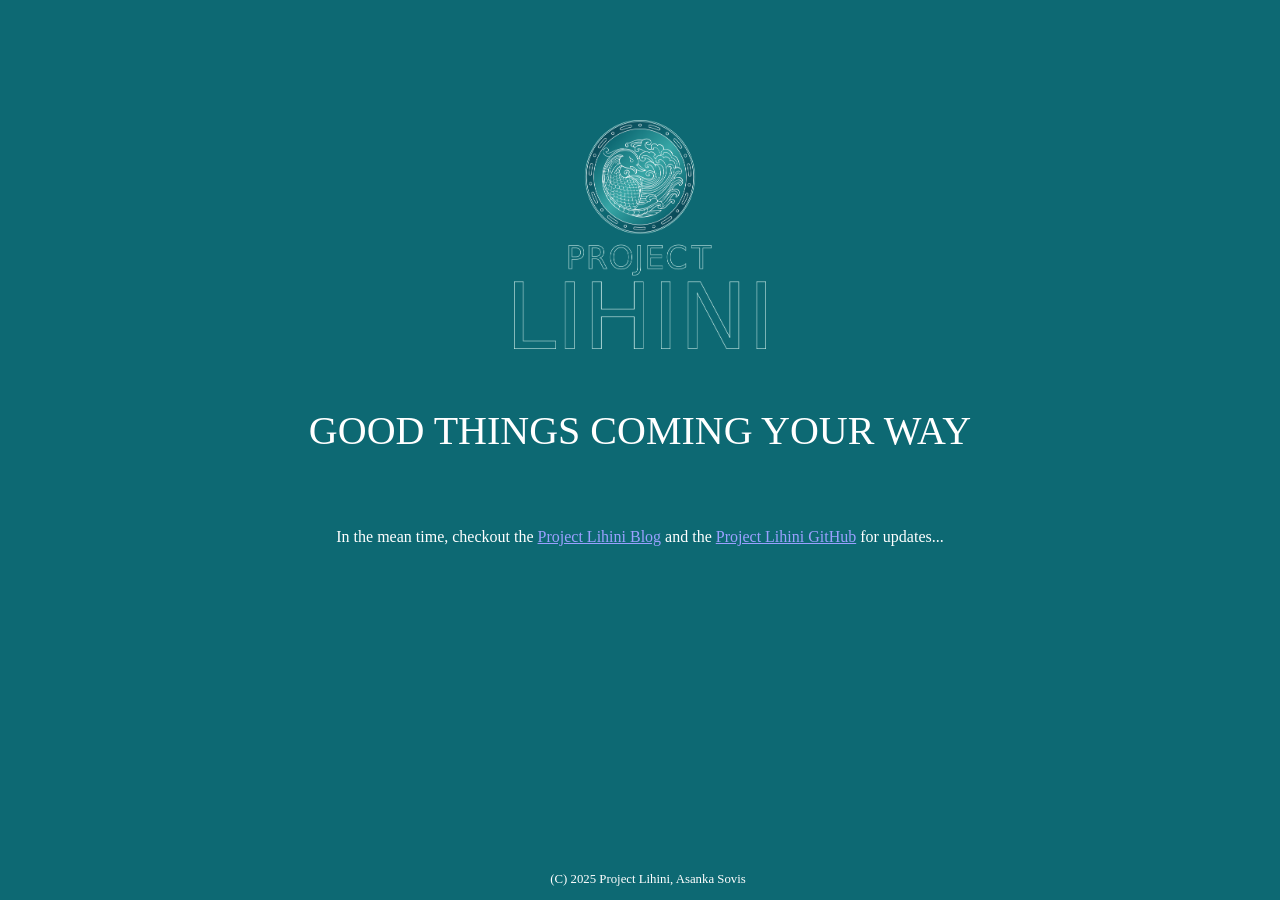
<file: index.html>
<!DOCTYPE html>
<html lang="en">
<head>
	<meta charset="utf-8">
    <meta name="viewport" content="width=device-width, initial-scale=1, shrink-to-fit=no">
    <meta name="description" content="Project Lihini">
    <meta name="author" content="Asanka Sovis">
    <title>Project Lihini</title>
    <link rel="icon" type="image/x-icon" href="assets/favicon.svg">
</head>
<body>
    <style>
        body {
            background-color: #0d6973ff;
        }
    </style>
    <img src="assets/imgs/Hero.png" alt="Project Hero Image" style="display: block;margin-left: auto;margin-right: auto;margin-top: 120px;margin-bottom: auto;width: 20%;">
    <br>
    <div style="text-align:center;">
        <p style="font-size: 2.5em; color: white;">GOOD THINGS COMING YOUR WAY</p>
    </div>
    <br>
    <div style="text-align:center;">
        <p style="font-size: 1.0em; color: white;">In the mean time, checkout the <a href="https://blog.projectlihini.com" style="color: rgb(154, 160, 255);">Project Lihini Blog</a> and the <a href="http://github.projectlihini.com" style="color: rgb(154, 160, 255);">Project Lihini GitHub</a> for updates...</p>
    </div>
    <footer style="position: fixed; bottom: 0; width: 100%; text-align: center;">
        <p style="font-size: 0.8em; color: white;">(C) 2025 Project Lihini, Asanka Sovis</p>
    </footer>
</body>
</html>
</file>
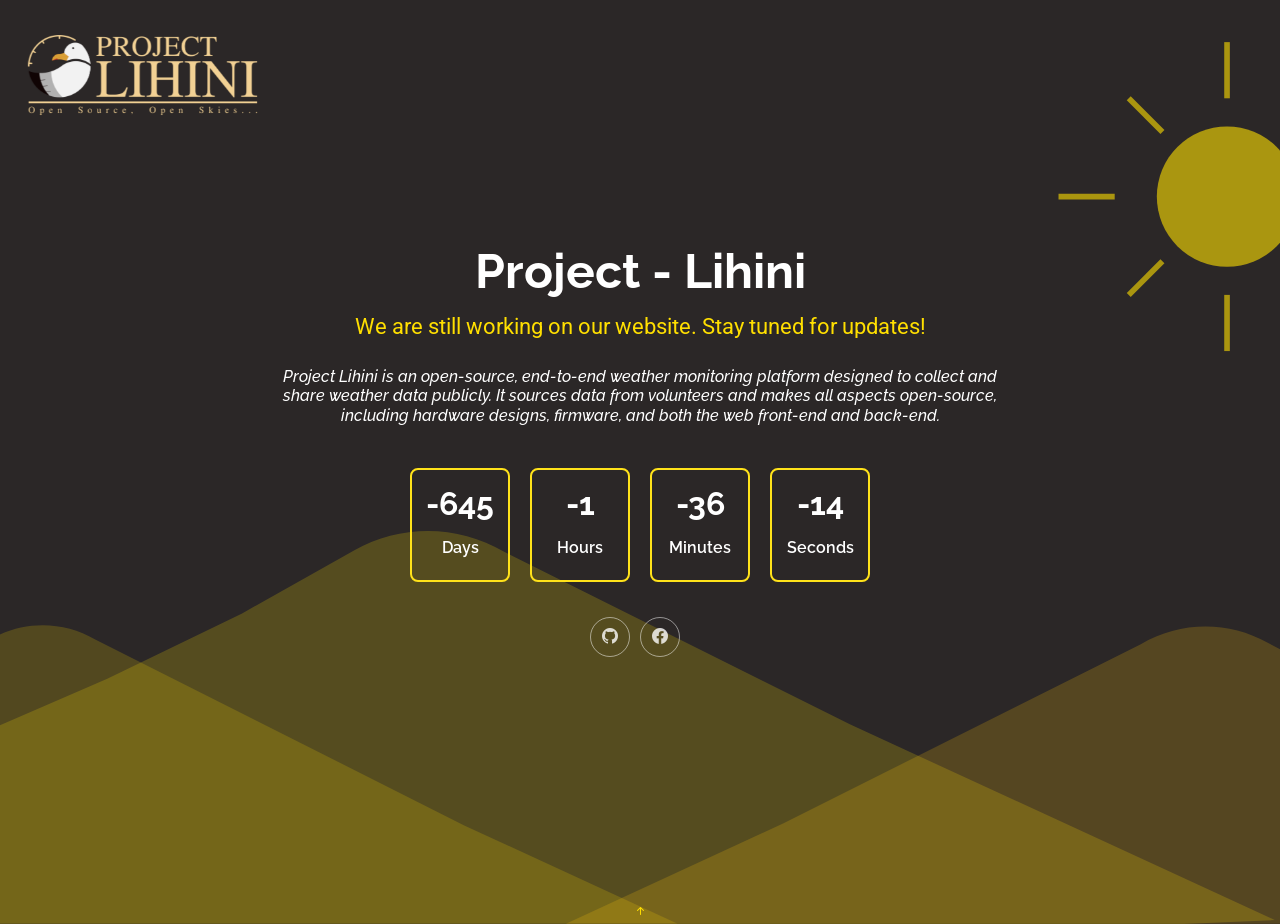
<file: Project-Lihini-Coming-Soon/index.html>
<!DOCTYPE html>
<html lang="en">

<head>
  <meta charset="utf-8">
  <meta content="width=device-width, initial-scale=1.0" name="viewport">
  <title>Project-Lihini</title>
  <meta name="description" content="">
  <meta name="keywords" content="">

  <!-- Favicons -->
  <link href="assets/img/bird.png" rel="icon">
  <link href="assets/img/favicon.ico" rel="apple-touch-icon">

  <!-- Fonts -->
  <link href="https://fonts.googleapis.com" rel="preconnect">
  <link href="https://fonts.gstatic.com" rel="preconnect" crossorigin>
  <link href="https://fonts.googleapis.com/css2?family=Roboto:ital,wght@0,100;0,300;0,400;0,500;0,700;0,900;1,100;1,300;1,400;1,500;1,700;1,900&family=Poppins:ital,wght@0,100;0,200;0,300;0,400;0,500;0,600;0,700;0,800;0,900;1,100;1,200;1,300;1,400;1,500;1,600;1,700;1,800;1,900&family=Raleway:ital,wght@0,100;0,200;0,300;0,400;0,500;0,600;0,700;0,800;0,900;1,100;1,200;1,300;1,400;1,500;1,600;1,700;1,800;1,900&display=swap" rel="stylesheet">

  <!-- Vendor CSS Files -->
  <link href="assets/vendor/bootstrap/css/bootstrap.min.css" rel="stylesheet">
  <link href="assets/vendor/bootstrap-icons/bootstrap-icons.css" rel="stylesheet">
  <link href="assets/vendor/aos/aos.css" rel="stylesheet">

  <!-- Main CSS File -->
  <link href="assets/css/main.css" rel="stylesheet">

</head>

<body class="index-page">

  <div class="bird-container bird-container-one">
    <div class="bird bird-one"></div>
 </div>        
 <div class="bird-container bird-container-two">
   <div class="bird bird-two"></div>
 </div>  
  <div class="bird-container bird-container-three">
    <div class="bird bird-three"></div>
  </div> 
  <div class="bird-container bird-container-four">
    <div class="bird bird-four"></div>
  </div>

  <header id="header" class="header d-flex align-items-center px-3 fixed-top">
    <div class="container-fluid position-relative d-flex align-items-center justify-content-between">

      <a href="index.html" class="logo d-flex align-items-center">
        <!-- Uncomment the line below if you also wish to use an image logo -->
        <img src="assets/img/logo.png" alt="">
        <!-- <h1 class="sitename">Project-Lihini</h1> -->
      </a>

      <nav id="navmenu" class="navmenu">
        <ul>
          <!-- <li><a href="#hero" class="active">Home</a></li>
          <li><a href="#about">About</a></li>
          <li><a href="#contact">Contact</a></li> -->
        </ul>
        <i class="mobile-nav-toggle d-xl-none bi bi-list"></i>
      </nav>

    </div>
  </header>

  <main class="main">

    <!-- Hero Section -->
    <section id="hero" class="hero section transparent-background">

      <div class="container text-center" data-aos="fade-up" data-aos-delay="100">
        <div class="row justify-content-center">
          <div class="col-lg-8">
            <h2>Project - Lihini<br></h2>
            <p>We are still working on our website. Stay tuned for updates!</p>
            </br>
            <h6 class="text-white"><i>Project Lihini is an open-source, end-to-end weather monitoring platform designed to collect and share weather data publicly. It sources data from volunteers and makes all aspects open-source, including hardware designs, firmware, and both the web front-end and back-end.</i></h6>
          </div>
          <div class="countdown d-flex justify-content-center" data-count="2025/03/01">
            <div>
              <h3 class="count-days">482</h3>
              <h4>Days</h4>
            </div>
            <div>
              <h3 class="count-hours">6</h3>
              <h4>Hours</h4>
            </div>
            <div>
              <h3 class="count-minutes">49</h3>
              <h4>Minutes</h4>
            </div>
            <div>
              <h3 class="count-seconds">21</h3>
              <h4>Seconds</h4>
            </div>
          </div>

          <div class="social-links">
            <a href="#"><i class="bi bi-github"></i></a>
            <a href="#"><i class="bi bi-facebook"></i></a>
          </div>

        </div>
      </div>

    </section><!-- /Hero Section -->
  </main>

  <!-- Scroll Top -->
  <a href="#" id="scroll-top" class="scroll-top d-flex align-items-center justify-content-center"><i class="bi bi-arrow-up-short"></i></a>

  <!-- Preloader -->
  <div id="preloader"></div>

  <!-- Vendor JS Files -->
  <script src="assets/vendor/bootstrap/js/bootstrap.bundle.min.js"></script>
  <script src="assets/vendor/php-email-form/validate.js"></script>
  <script src="assets/vendor/aos/aos.js"></script>

  <!-- Main JS File -->
  <script src="assets/js/main.js"></script>

</body>
</html>
</file>
<file: Project-Lihini-Coming-Soon/assets/css/main.css>
/* Fonts */
:root {
  --default-font: "Roboto",  system-ui, -apple-system, "Segoe UI", Roboto, "Helvetica Neue", Arial, "Noto Sans", "Liberation Sans", sans-serif, "Apple Color Emoji", "Segoe UI Emoji", "Segoe UI Symbol", "Noto Color Emoji";
  --heading-font: "Raleway",  sans-serif;
  --nav-font: "Poppins",  sans-serif;
}

/* Global Colors - The following color variables are used throughout the website. Updating them here will change the color scheme of the entire website */
:root { 
  --background-color: #ffffff; /* Background color for the entire website, including individual sections */
  --default-color: #ffffff; /* Default color used for the majority of the text content across the entire website */
  --heading-color: #000000; /* Color for headings, subheadings and title throughout the website */
  --accent-color: #ffdf00; /* Accent color that represents your brand on the website. It's used for buttons, links, and other elements that need to stand out */
  --surface-color: #ffffff; /* The surface color is used as a background of boxed elements within sections, such as cards, icon boxes, or other elements that require a visual separation from the global background. */
  --contrast-color: #ffffff; /* Contrast color for text, ensuring readability against backgrounds of accent, heading, or default colors. */
}

/* Nav Menu Colors - The following color variables are used specifically for the navigation menu. They are separate from the global colors to allow for more customization options */
:root {
  --nav-color: #ffffff;  /* The default color of the main navmenu links */
  --nav-hover-color: #552424; /* Applied to main navmenu links when they are hovered over or active */
  --nav-mobile-background-color: #384a59; /* Used as the background color for mobile navigation menu */
  --nav-dropdown-background-color: #566c7f; /* Used as the background color for dropdown items that appear when hovering over primary navigation items */
  --nav-dropdown-color: #ffffff; /* Used for navigation links of the dropdown items in the navigation menu. */
  --nav-dropdown-hover-color: #24b7a4; /* Similar to --nav-hover-color, this color is applied to dropdown navigation links when they are hovered over. */
}

/* Color Presets - These classes override global colors when applied to any section or element, providing reuse of the sam color scheme. */

.light-background {
  --background-color: #f9f9f9;
  --surface-color: #ffffff;
}

.dark-background {
  --background-color: #060606;
  --default-color: #ffffff;
  --heading-color: #ffffff;
  --surface-color: #252525;
  --contrast-color: #ffffff;
}

.transparent-background {
  --background-color: rgba(255, 255, 255, 0);
}

/* Smooth scroll */
:root {
  scroll-behavior: smooth;
}

/*--------------------------------------------------------------
# General Styling & Shared Classes
--------------------------------------------------------------*/
body {
  color: var(--default-color);
  background-color: var(--background-color);
  font-family: var(--default-font);
  background: url(../img/weather.svg) top center no-repeat;
  background-size: cover;
  position: relative;
  overflow: hidden;
}

body::before {
  content: "";
  position: absolute;
  left: 0;
  right: 0;
  top: 0;
  bottom: 0;
  /* background: rgba(49, 71, 89, 0.3); */
}

@media (min-width: 1366px) {
  body {
    background-attachment: fixed;
  }
}

a {
  color: var(--accent-color);
  text-decoration: none;
  transition: 0.3s;
}

a:hover {
  color: color-mix(in srgb, var(--accent-color), transparent 25%);
  text-decoration: none;
}

h1,
h2,
h3,
h4,
h5,
h6 {
  color: var(--heading-color);
  font-family: var(--heading-font);
}

/* ----------------------
Bird Animation
---------------------- */

.bird{
  background-image: url('https://s3-us-west-2.amazonaws.com/s.cdpn.io/174479/bird-cells-new.svg');
  filter: invert(63%) sepia(79%) saturate(584%) hue-rotate(354deg) brightness(93%) contrast(99%);
  color: rgb(185, 147, 20);
  background-size: auto 100%;
  width: 88px;
  height: 125px;
  will-change: background-position;

  animation-name: fly-cycle;
  animation-timing-function: steps(10);
  animation-iteration-count: infinite;
}

.bird-one{
  animation-duration: 1s;
  animation-delay: -0.5s;

}
.bird-two{
  animation-duration: 0.9;
  animation-delay: -0.75.s;

}
.bird-three{
  animation-duration:1.25s;
  animation-delay: -0.25s

}
.bird-four{
  animation-duration: 1.1s;
  animation-delay: -0.5s;
}

.bird-container {
position: absolute;
top: 10%;
left: -3%;
transform: scale(0) translateX(-10vw);
will-change: transform;

animation-name: fly-right-one;
animation-timing-function: linear;
animation-iteration-count: infinite;
}

.bird-container-one{
animation-duration: 15s;
animation-delay: 0;
}

.bird-container-two{
animation-duration: 16s;
animation-delay: 1s;
}

.bird-container-three{
animation-duration: 14.6s;
animation-delay: 9.5s;
}

.bird-container-four {
  animation-duration: 16s;
  animation-delay: 10.25s;
}
/* @keyframes fly-cycle {
  100%{
      background-position: -3600px 0;
  }
} */
@keyframes fly-cycle {

100% {
  background-position: -900px 0;
}

}

@keyframes fly-right-one {

0% {
  transform: scale(0.3) translateX(-10vw);
}

10% {
  transform: translateY(2vh) translateX(10vw) scale(0.4);
}

20% {
  transform: translateY(0vh) translateX(30vw) scale(0.5);
}

30% {
  transform: translateY(4vh) translateX(50vw) scale(0.6);
}

40% {
  transform: translateY(2vh) translateX(70vw) scale(0.6);
}

50% {
  transform: translateY(0vh) translateX(90vw) scale(0.6);
}

60% {
  transform: translateY(0vh) translateX(110vw) scale(0.6);
}

100% {
  transform: translateY(0vh) translateX(110vw) scale(0.6);
}

}

@keyframes fly-right-two {

0% {
  transform: translateY(-2vh) translateX(-10vw) scale(0.5);
}

10% {
  transform: translateY(0vh) translateX(10vw) scale(0.4);
}

20% {
  transform: translateY(-4vh) translateX(30vw) scale(0.6);
}

30% {
  transform: translateY(1vh) translateX(50vw) scale(0.45);
}

40% {
  transform: translateY(-2.5vh) translateX(70vw) scale(0.5);
}

50% {
  transform: translateY(0vh) translateX(90vw) scale(0.45);
}

51% {
  transform: translateY(0vh) translateX(110vw) scale(0.45);
}

100% {
  transform: translateY(0vh) translateX(110vw) scale(0.45);
}

}

/*--------------------------------------------------------------
# Global Header
--------------------------------------------------------------*/
.header {
  --background-color: rgba(255, 255, 255, 0);
  color: var(--default-color);
  background-color: var(--background-color);
  padding: 15px 0;
  transition: all 0.5s;
  z-index: 997;
}

.header .logo {
  line-height: 1;
  margin: 20px 0 0 0;
}

.header .logo img {
  max-height: 80px;
  margin-right: 8px;
}

.header .logo h1 {
  font-size: 30px;
  margin: 0;
  font-weight: 700;
  color: var(--heading-color);
}

/*--------------------------------------------------------------
# Navigation Menu
--------------------------------------------------------------*/
/* Navmenu - Desktop */
@media (min-width: 1200px) {
  .navmenu {
    padding: 0;
  }

  .navmenu ul {
    margin: 0;
    padding: 0;
    display: flex;
    list-style: none;
    align-items: center;
  }

  .navmenu li {
    position: relative;
  }

  .navmenu a,
  .navmenu a:focus {
    color: var(--nav-color);
    padding: 18px 15px;
    font-size: 16px;
    font-family: var(--nav-font);
    font-weight: 400;
    display: flex;
    align-items: center;
    justify-content: space-between;
    white-space: nowrap;
    transition: 0.3s;
  }

  .navmenu a i,
  .navmenu a:focus i {
    font-size: 12px;
    line-height: 0;
    margin-left: 5px;
    transition: 0.3s;
  }

  .navmenu li:last-child a {
    padding-right: 0;
  }

  .navmenu li:hover>a,
  .navmenu .active,
  .navmenu .active:focus {
    color: var(--nav-hover-color);
  }

  .navmenu .dropdown ul {
    margin: 0;
    padding: 10px 0;
    background: var(--nav-dropdown-background-color);
    display: block;
    position: absolute;
    visibility: hidden;
    left: 14px;
    top: 130%;
    opacity: 0;
    transition: 0.3s;
    border-radius: 4px;
    z-index: 99;
    box-shadow: 0px 0px 30px rgba(0, 0, 0, 0.1);
  }

  .navmenu .dropdown ul li {
    min-width: 200px;
  }

  .navmenu .dropdown ul a {
    padding: 10px 20px;
    font-size: 15px;
    text-transform: none;
    color: var(--nav-dropdown-color);
  }

  .navmenu .dropdown ul a i {
    font-size: 12px;
  }

  .navmenu .dropdown ul a:hover,
  .navmenu .dropdown ul .active:hover,
  .navmenu .dropdown ul li:hover>a {
    color: var(--nav-dropdown-hover-color);
  }

  .navmenu .dropdown:hover>ul {
    opacity: 1;
    top: 100%;
    visibility: visible;
  }

  .navmenu .dropdown .dropdown ul {
    top: 0;
    left: -90%;
    visibility: hidden;
  }

  .navmenu .dropdown .dropdown:hover>ul {
    opacity: 1;
    top: 0;
    left: -100%;
    visibility: visible;
  }
}

/* Navmenu - Mobile */
@media (max-width: 1199px) {
  .mobile-nav-toggle {
    color: var(--nav-color);
    font-size: 28px;
    line-height: 0;
    margin-right: 10px;
    cursor: pointer;
    transition: color 0.3s;
  }

  .navmenu {
    padding: 0;
    z-index: 9997;
  }

  .navmenu ul {
    display: none;
    list-style: none;
    position: absolute;
    inset: 60px 20px 20px 20px;
    padding: 10px 0;
    margin: 0;
    border-radius: 6px;
    background-color: var(--nav-mobile-background-color);
    overflow-y: auto;
    transition: 0.3s;
    z-index: 9998;
    box-shadow: 0px 0px 30px rgba(0, 0, 0, 0.1);
  }

  .navmenu a,
  .navmenu a:focus {
    color: var(--nav-dropdown-color);
    padding: 10px 20px;
    font-family: var(--nav-font);
    font-size: 17px;
    font-weight: 500;
    display: flex;
    align-items: center;
    justify-content: space-between;
    white-space: nowrap;
    transition: 0.3s;
  }

  .navmenu a i,
  .navmenu a:focus i {
    font-size: 12px;
    line-height: 0;
    margin-left: 5px;
    width: 30px;
    height: 30px;
    display: flex;
    align-items: center;
    justify-content: center;
    border-radius: 50%;
    transition: 0.3s;
    background-color: color-mix(in srgb, var(--accent-color), transparent 90%);
  }

  .navmenu a i:hover,
  .navmenu a:focus i:hover {
    background-color: var(--accent-color);
    color: var(--contrast-color);
  }

  .navmenu a:hover,
  .navmenu .active,
  .navmenu .active:focus {
    color: var(--nav-dropdown-hover-color);
  }

  .navmenu .active i,
  .navmenu .active:focus i {
    background-color: var(--accent-color);
    color: var(--contrast-color);
    transform: rotate(180deg);
  }

  .navmenu .dropdown ul {
    position: static;
    display: none;
    z-index: 99;
    padding: 10px 0;
    margin: 10px 20px;
    background-color: var(--nav-dropdown-background-color);
    border: 1px solid color-mix(in srgb, var(--default-color), transparent 90%);
    box-shadow: none;
    transition: all 0.5s ease-in-out;
  }

  .navmenu .dropdown ul ul {
    background-color: rgba(33, 37, 41, 0.1);
  }

  .navmenu .dropdown>.dropdown-active {
    display: block;
    background-color: rgba(33, 37, 41, 0.03);
  }

  .mobile-nav-active {
    overflow: hidden;
  }

  .mobile-nav-active .mobile-nav-toggle {
    color: #fff;
    position: absolute;
    font-size: 32px;
    top: 15px;
    right: 15px;
    margin-right: 0;
    z-index: 9999;
  }

  .mobile-nav-active .navmenu {
    position: fixed;
    overflow: hidden;
    inset: 0;
    background: rgba(33, 37, 41, 0.8);
    transition: 0.3s;
  }

  .mobile-nav-active .navmenu>ul {
    display: block;
  }
}

/*--------------------------------------------------------------
# Global Footer
--------------------------------------------------------------*/
.footer {
  --background-color: rgba(255, 255, 255, 0);
  color: var(--default-color);
  background-color: var(--background-color);
  font-size: 14px;
  padding: 40px 0 0 0;
  position: relative;
}

.footer .icon {
  color: var(--accent-color);
  margin-right: 15px;
  font-size: 24px;
  line-height: 0;
}

.footer h4 {
  font-size: 16px;
  font-weight: 700;
  margin-bottom: 15px;
}

.footer .address p {
  margin-bottom: 0px;
}

.footer .social-links a {
  display: flex;
  align-items: center;
  justify-content: center;
  width: 40px;
  height: 40px;
  border-radius: 50%;
  border: 1px solid color-mix(in srgb, var(--default-color), transparent 50%);
  font-size: 16px;
  color: color-mix(in srgb, var(--default-color), transparent 50%);
  margin-right: 10px;
  transition: 0.3s;
}

.footer .social-links a:hover {
  color: var(--accent-color);
  border-color: var(--accent-color);
}

.footer .copyright {
  padding: 25px 0;
  border-top: 1px solid color-mix(in srgb, var(--default-color), transparent 90%);
}

.footer .copyright p {
  margin-bottom: 0;
}

.footer .credits {
  margin-top: 5px;
  font-size: 13px;
}

/*--------------------------------------------------------------
# Preloader
--------------------------------------------------------------*/
#preloader {
  position: fixed;
  inset: 0;
  z-index: 999999;
  overflow: hidden;
  background: var(--background-color);
  transition: all 0.6s ease-out;
}

#preloader:before {
  content: "";
  position: fixed;
  top: calc(50% - 30px);
  left: calc(50% - 30px);
  border: 6px solid #ffffff;
  border-color: var(--accent-color) transparent var(--accent-color) transparent;
  border-radius: 50%;
  width: 60px;
  height: 60px;
  animation: animate-preloader 1.5s linear infinite;
}

@keyframes animate-preloader {
  0% {
    transform: rotate(0deg);
  }

  100% {
    transform: rotate(360deg);
  }
}

/*--------------------------------------------------------------
# Disable aos animation delay on mobile devices
--------------------------------------------------------------*/
@media screen and (max-width: 768px) {
  [data-aos-delay] {
    transition-delay: 0 !important;
  }
}

/*--------------------------------------------------------------
# Hero Section
--------------------------------------------------------------*/
.hero {
  --background-color: rgba(255, 255, 255, 0);
  width: 100%;
  min-height: 100vh;
  position: relative;
  padding: 80px 0;
  display: flex;
  align-items: center;
  justify-content: center;
}

.hero h2 {
  margin: 0;
  font-size: 48px;
  font-weight: 700;
  color: white;
}

.hero p {
  margin: 10px 0 0 0;
  font-size: 22px;
  /* color: var(--heading-color); */
  color: #ffdf00;
}

@media (max-width: 768px) {
  .hero h2 {
    font-size: 32px;
  }

  .hero p {
    font-size: 18px;
  }
}

.hero .countdown {
  margin-top: 25px;
}

.hero .countdown div {
  text-align: center;
  border: 2px solid color-mix(in srgb, var(--default-color), #ffdf00 90%);
  border-radius: 8px;
  margin: 10px 10px;
  width: 100px;
  padding: 15px 0;
}

.hero .countdown div h3 {
  font-weight: 700;
  font-size: 32px;
  margin-bottom: 15px;
  color: #ffffff;
}

.hero .countdown div h4 {
  font-size: 16px;
  font-weight: 600;
  color: #ffffff;
}

@media (max-width: 575px) {
  .hero .countdown div {
    width: 70px;
    padding: 10px 0;
    margin: 10px 8px;
  }

  .hero .countdown div h3 {
    font-size: 28px;
    margin-bottom: 10px;
  }

  .hero .countdown div h4 {
    font-size: 14px;
    font-weight: 500;
  }
}

.hero .social-links {
  margin-top: 25px;
  display: flex;
  align-items: center;
  justify-content: center;
}

.hero .social-links a {
  display: flex;
  align-items: center;
  justify-content: center;
  width: 40px;
  height: 40px;
  border-radius: 50%;
  border: 1px solid color-mix(in srgb, var(--default-color), transparent 50%);
  font-size: 16px;
  color: color-mix(in srgb, var(--default-color), transparent 20%);
  margin-right: 10px;
  transition: 0.3s;
}

.hero .social-links a:hover {
  color: var(--accent-color);
  border-color: var(--accent-color);
}
</file>
